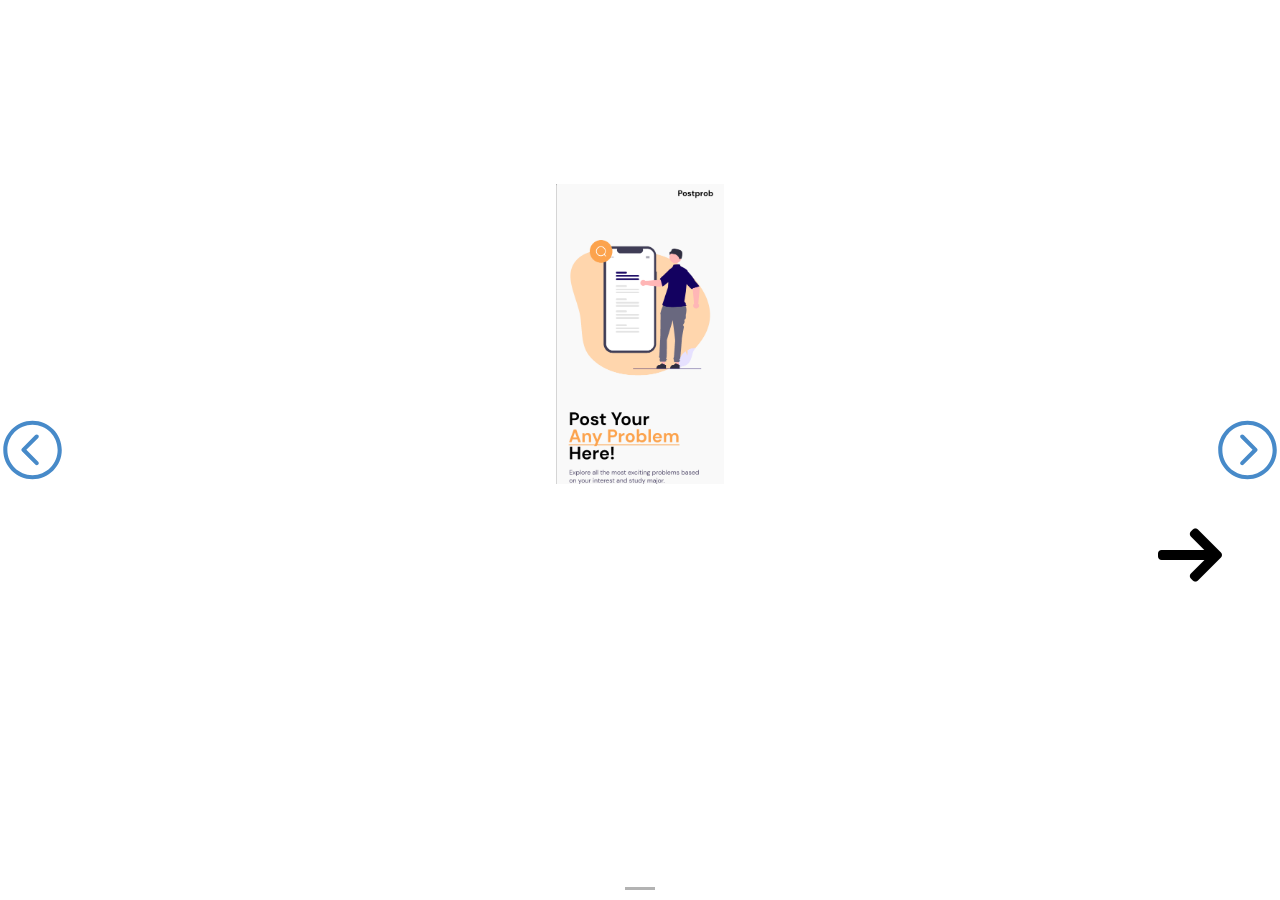
<file: index.html>
<!DOCTYPE html>
<html style="font-size: 16px;" lang="en"><head>
    <meta name="viewport" content="width=device-width, initial-scale=1.0">
    <meta charset="utf-8">
    <meta name="keywords" content="​Demo EBcards, Download​, PAYMENTS​, Address Title​">
    <meta name="description" content="">
    <title>Home</title>
    <link rel="stylesheet" href="ravoker.css" media="screen">
<link rel="stylesheet" href="Home.css" media="screen">
    <script class="u-script" type="text/javascript" src="jquery.js" defer=""></script>
    <script class="u-script" type="text/javascript" src="ravoker.js" defer=""></script>
    <meta name="generator" content="Nicepage 6.9.2, nicepage.com">
    <link id="u-theme-google-font" rel="stylesheet" href="https://fonts.googleapis.com/css?family=Roboto:100,100i,300,300i,400,400i,500,500i,700,700i,900,900i|Open+Sans:300,300i,400,400i,500,500i,600,600i,700,700i,800,800i">
    
    
    
    <script type="application/ld+json">{
		"@context": "http://schema.org",
		"@type": "Organization",
		"name": ""
}</script>
    <meta name="theme-color" content="#478ac9">
    <meta property="og:title" content="Home">
    <meta property="og:type" content="website">
  <meta data-intl-tel-input-cdn-path="intlTelInput/"></head>
  <body data-home-page="Home.html" data-home-page-title="Home" data-path-to-root="./" data-include-products="true" class="u-body u-overlap u-xl-mode" data-lang="en">
    <section class="u-carousel u-slide u-valign-middle-xs u-block-7b5a-1" id="carousel-9b48" data-interval="5000" data-u-ride="carousel">
      <ol class="u-absolute-hcenter u-carousel-indicators u-block-7b5a-2">
        <li data-u-target="#carousel-9b48" class="u-active u-grey-30" data-u-slide-to="0"></li>
      </ol>
      <div class="u-carousel-inner" role="listbox">
        <div class="u-active u-carousel-item u-clearfix u-container-align-center-lg u-container-align-center-md u-container-align-center-sm u-container-align-center-xl u-white u-section-1-1">
          <div class="u-clearfix u-sheet u-valign-bottom-xs u-sheet-1">
            <img class="u-image u-image-default u-image-1" src="images/image6.png" alt="" data-image-width="468" data-image-height="835"><span class="u-file-icon u-icon u-icon-1" data-href="pb_home.html"><img src="images/271226.png" alt=""></span>
          </div>
        </div>
      </div>
      <a class="u-absolute-vcenter-lg u-absolute-vcenter-md u-absolute-vcenter-sm u-absolute-vcenter-xl u-carousel-control u-carousel-control-prev u-hidden-xs u-text-palette-1-base u-block-7b5a-3" href="#carousel-9b48" role="button" data-u-slide="prev">
        <span aria-hidden="true">
          <svg viewBox="0 0 129 129"><path d="m64.5,122.6c32,0 58.1-26 58.1-58.1s-26-58-58.1-58-58,26-58,58 26,58.1 58,58.1zm0-108c27.5,5.32907e-15 49.9,22.4 49.9,49.9s-22.4,49.9-49.9,49.9-49.9-22.4-49.9-49.9 22.4-49.9 49.9-49.9z"></path><path d="m70,93.5c0.8,0.8 1.8,1.2 2.9,1.2 1,0 2.1-0.4 2.9-1.2 1.6-1.6 1.6-4.2 0-5.8l-23.5-23.5 23.5-23.5c1.6-1.6 1.6-4.2 0-5.8s-4.2-1.6-5.8,0l-26.4,26.4c-0.8,0.8-1.2,1.8-1.2,2.9s0.4,2.1 1.2,2.9l26.4,26.4z"></path></svg>
        </span>
        <span class="sr-only">
          <svg viewBox="0 0 129 129"><path d="m64.5,122.6c32,0 58.1-26 58.1-58.1s-26-58-58.1-58-58,26-58,58 26,58.1 58,58.1zm0-108c27.5,5.32907e-15 49.9,22.4 49.9,49.9s-22.4,49.9-49.9,49.9-49.9-22.4-49.9-49.9 22.4-49.9 49.9-49.9z"></path><path d="m70,93.5c0.8,0.8 1.8,1.2 2.9,1.2 1,0 2.1-0.4 2.9-1.2 1.6-1.6 1.6-4.2 0-5.8l-23.5-23.5 23.5-23.5c1.6-1.6 1.6-4.2 0-5.8s-4.2-1.6-5.8,0l-26.4,26.4c-0.8,0.8-1.2,1.8-1.2,2.9s0.4,2.1 1.2,2.9l26.4,26.4z"></path></svg>
        </span>
      </a>
      <a class="u-absolute-vcenter-lg u-absolute-vcenter-md u-absolute-vcenter-sm u-absolute-vcenter-xl u-carousel-control u-carousel-control-next u-hidden-xs u-text-palette-1-base u-block-7b5a-4" href="#carousel-9b48" role="button" data-u-slide="next">
        <span aria-hidden="true">
          <svg viewBox="0 0 129 129"><path d="M64.5,122.6c32,0,58.1-26,58.1-58.1S96.5,6.4,64.5,6.4S6.4,32.5,6.4,64.5S32.5,122.6,64.5,122.6z M64.5,14.6    c27.5,0,49.9,22.4,49.9,49.9S92,114.4,64.5,114.4S14.6,92,14.6,64.5S37,14.6,64.5,14.6z"></path><path d="m51.1,93.5c0.8,0.8 1.8,1.2 2.9,1.2 1,0 2.1-0.4 2.9-1.2l26.4-26.4c0.8-0.8 1.2-1.8 1.2-2.9 0-1.1-0.4-2.1-1.2-2.9l-26.4-26.4c-1.6-1.6-4.2-1.6-5.8,0-1.6,1.6-1.6,4.2 0,5.8l23.5,23.5-23.5,23.5c-1.6,1.6-1.6,4.2 0,5.8z"></path></svg>
        </span>
        <span class="sr-only">
          <svg viewBox="0 0 129 129"><path d="M64.5,122.6c32,0,58.1-26,58.1-58.1S96.5,6.4,64.5,6.4S6.4,32.5,6.4,64.5S32.5,122.6,64.5,122.6z M64.5,14.6    c27.5,0,49.9,22.4,49.9,49.9S92,114.4,64.5,114.4S14.6,92,14.6,64.5S37,14.6,64.5,14.6z"></path><path d="m51.1,93.5c0.8,0.8 1.8,1.2 2.9,1.2 1,0 2.1-0.4 2.9-1.2l26.4-26.4c0.8-0.8 1.2-1.8 1.2-2.9 0-1.1-0.4-2.1-1.2-2.9l-26.4-26.4c-1.6-1.6-4.2-1.6-5.8,0-1.6,1.6-1.6,4.2 0,5.8l23.5,23.5-23.5,23.5c-1.6,1.6-1.6,4.2 0,5.8z"></path></svg>
        </span>
      </a>
    </section>
    
    
    
    
<span style="height: 64px; width: 64px; margin-left: 0px; margin-right: auto; margin-top: 0px; background-image: none; right: 20px; bottom: 20px; padding: 15px" class="u-back-to-top u-custom-color-2 u-icon u-icon-circle u-opacity u-opacity-85" data-href="#">
        <svg class="u-svg-link" preserveAspectRatio="xMidYMin slice" viewBox="0 0 551.13 551.13"><use xmlns:xlink="http://www.w3.org/1999/xlink" xlink:href="#svg-1d98"></use></svg>
        <svg class="u-svg-content" enable-background="new 0 0 551.13 551.13" viewBox="0 0 551.13 551.13" xmlns="http://www.w3.org/2000/svg" id="svg-1d98"><path d="m275.565 189.451 223.897 223.897h51.668l-275.565-275.565-275.565 275.565h51.668z"></path></svg>
    </span>
  
</body></html>
</file>
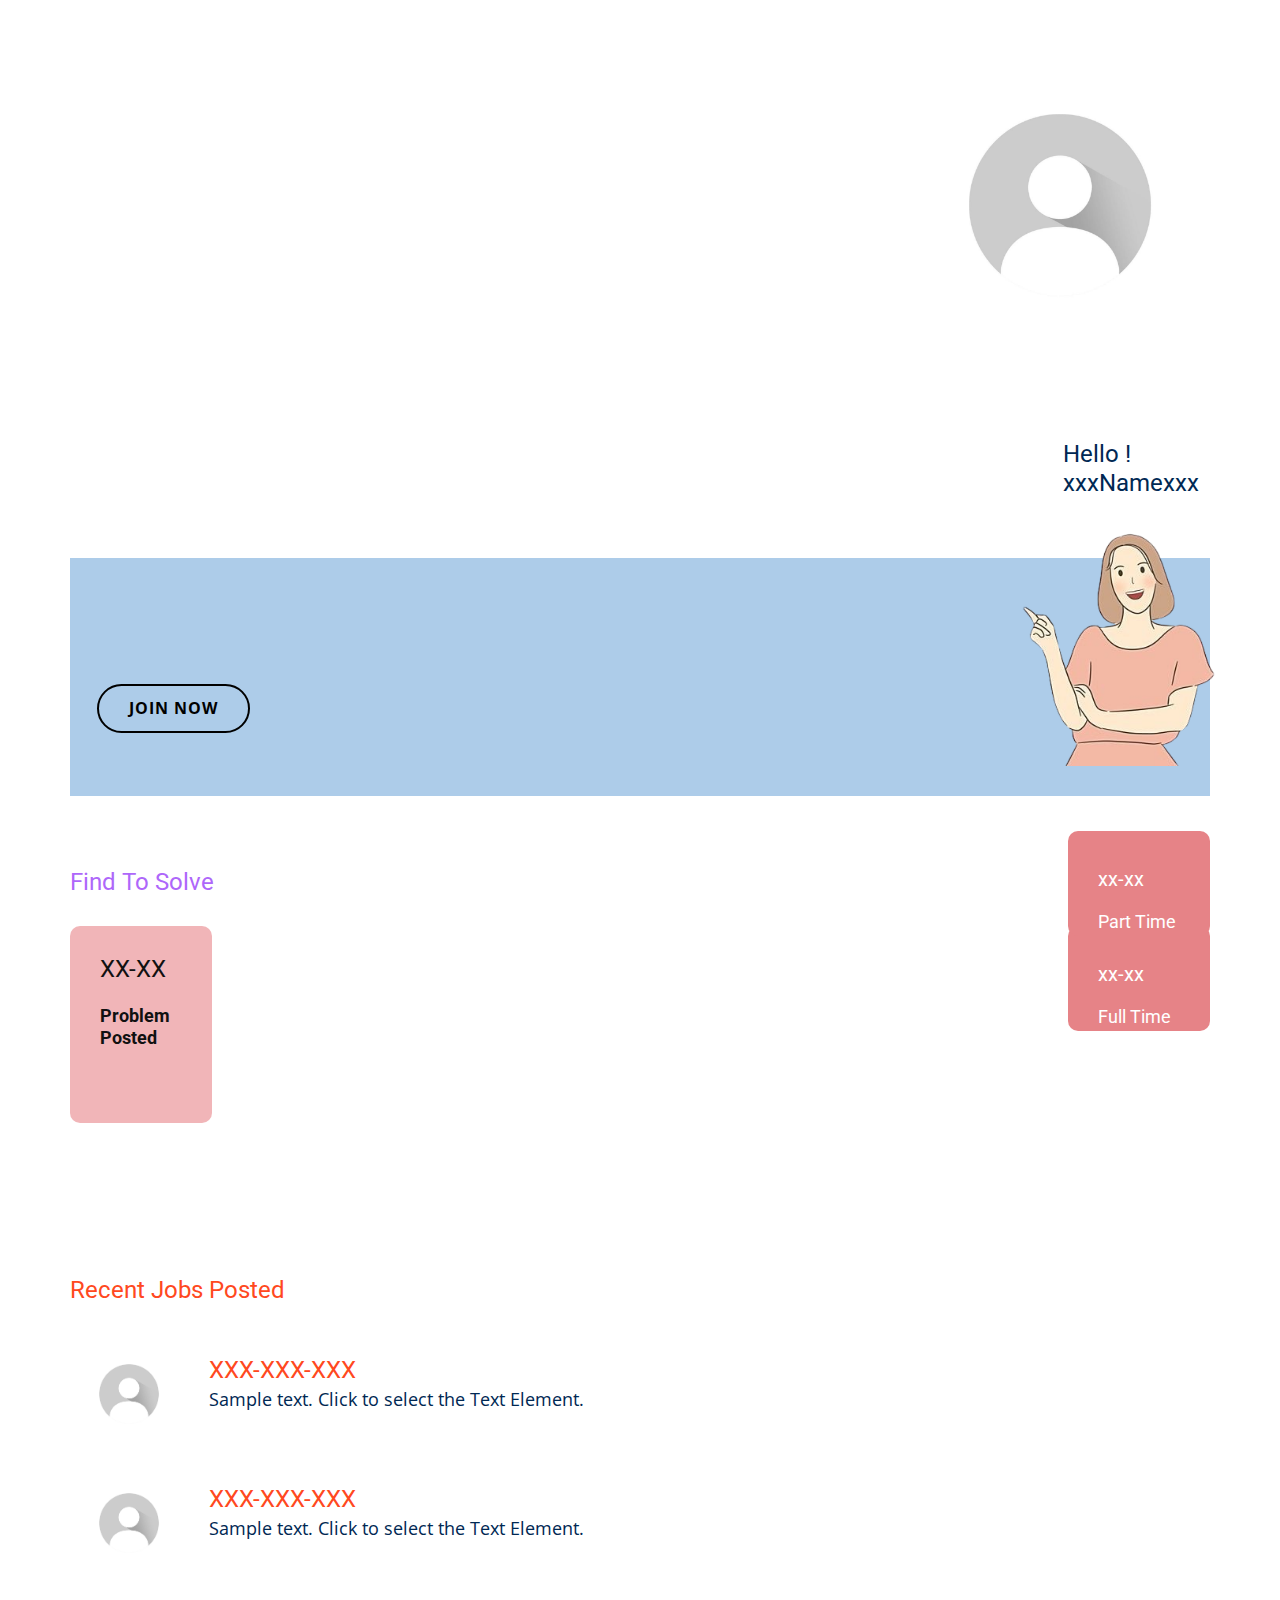
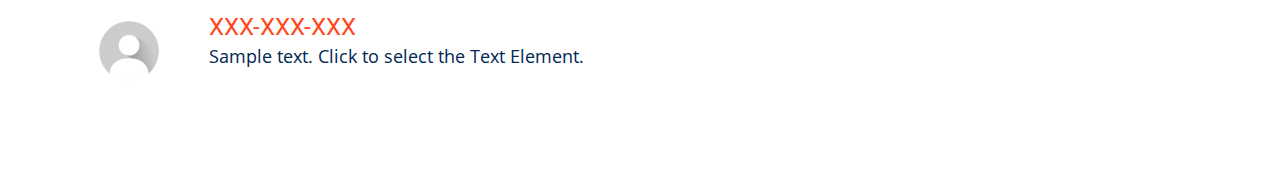
<file: pb_home.html>
<!DOCTYPE html>
<html style="font-size: 16px;" lang="en"><head>
    <meta name="viewport" content="width=device-width, initial-scale=1.0">
    <meta charset="utf-8">
    <meta name="keywords" content="">
    <meta name="description" content="">
    <title>pb_home</title>
    <link rel="stylesheet" href="ravoker.css" media="screen">
<link rel="stylesheet" href="pb_home.css" media="screen">
    <script class="u-script" type="text/javascript" src="jquery.js" defer=""></script>
    <script class="u-script" type="text/javascript" src="ravoker.js" defer=""></script>
    <meta name="generator" content="Nicepage 6.9.2, nicepage.com">
    <link id="u-theme-google-font" rel="stylesheet" href="https://fonts.googleapis.com/css?family=Roboto:100,100i,300,300i,400,400i,500,500i,700,700i,900,900i|Open+Sans:300,300i,400,400i,500,500i,600,600i,700,700i,800,800i">
    

    <script type="application/ld+json">{
		"@context": "http://schema.org",
		"@type": "Organization",
		"name": ""
}</script>
    <meta name="theme-color" content="#478ac9">
    <meta property="og:title" content="pb_home">
    <meta property="og:type" content="website">
  <meta data-intl-tel-input-cdn-path="intlTelInput/"></head>
  <body data-path-to-root="./" data-include-products="true" class="u-body u-xl-mode" data-lang="en">
    <section class="u-clearfix u-white u-section-1" id="sec-4005">
      <div class="u-clearfix u-sheet u-valign-middle u-sheet-1">
        <img class="u-image u-image-circle u-image-contain u-preserve-proportions u-image-1" src="images/avatar-account-icon-default-social-media-profile-photo-vector.jpg" alt="" data-image-width="980" data-image-height="980" data-href="pb_profile_form.html">
        <h4 class="u-text u-text-custom-color-2 u-text-default-xs u-text-1">Hello !<br>xxxNamexxx 
        </h4>
      </div>
    </section>
    <section class="u-clearfix u-white u-section-2" id="sec-7060">
      <div class="u-clearfix u-sheet u-sheet-1">
        <div class="custom-expanded u-container-style u-group u-palette-1-light-2 u-radius u-shape-round u-group-1">
          <div class="u-container-layout u-container-layout-1">
            <img class="u-image u-image-contain u-image-default u-preserve-proportions u-image-1" src="images/c29bb54202c2e8c282dea2be23d15e68-removebg-preview.png" alt="" data-image-width="360" data-image-height="360">
          </div>
        </div>
        <a href="cart.html" class="u-border-2 u-border-black u-border-hover-grey-70 u-btn u-btn-round u-button-style u-hover-black u-none u-radius u-btn-1">Join Now </a>
      </div>
    </section>
    <section class="u-clearfix u-white u-section-3" id="sec-8ca8">
      <div class="u-clearfix u-sheet u-sheet-1">
        <h4 class="u-text u-text-custom-color-6 u-text-default-xs u-text-1">Find To Solve</h4>
        <div class="u-container-style u-group u-palette-2-light-2 u-radius u-shape-round u-group-1">
          <div class="u-container-layout u-valign-bottom-xs u-container-layout-1">
            <h4 class="u-text u-text-default-xs u-text-2">XX-XX </h4>
            <h6 class="u-align-center-xs u-text u-text-default-xs u-text-3">Problem Posted </h6>
          </div>
        </div>
        <div class="u-align-center-xs u-container-style u-group u-palette-2-light-1 u-radius u-shape-round u-group-2">
          <div class="u-container-layout">
            <h5 class="u-text u-text-4">xx-xx </h5>
            <h6 class="u-text u-text-5">Full Time </h6>
            <div class="u-align-center-xs u-container-style u-expanded-width-xs u-group u-palette-2-light-1 u-radius u-shape-round u-group-3">
              <div class="u-container-layout">
                <h5 class="u-text u-text-6">xx-xx </h5>
                <h6 class="u-text u-text-7">Part Time </h6>
              </div>
            </div>
          </div>
        </div>
      </div>
    </section>
    <section class="u-clearfix u-section-4" id="sec-b99a">
      <div class="u-clearfix u-sheet u-sheet-1">
        <h4 class="u-text u-text-custom-color-4 u-text-default-xs u-text-1">Recent Jobs Posted </h4>
        <div class="u-expanded-width u-list u-list-1">
          <div class="u-repeater u-repeater-1">
            <div class="u-container-style u-list-item u-repeater-item">
              <div class="u-container-layout u-similar-container u-container-layout-1">
                <img class="u-image u-image-circle u-image-contain u-preserve-proportions u-image-1" src="images/avatar-account-icon-default-social-media-profile-photo-vector.jpg" alt="" data-image-width="980" data-image-height="980">
                <h4 class="u-text u-text-custom-color-4 u-text-default-xs u-text-2">XXX-XXX-XXX </h4>
                <p class="u-text u-text-custom-color-2 u-text-default-xs u-text-3">Sample text. Click to select the Text Element.</p>
              </div>
            </div>
            <div class="u-container-style u-list-item u-repeater-item">
              <div class="u-container-layout u-similar-container u-container-layout-2">
                <img class="u-image u-image-circle u-image-contain u-preserve-proportions u-image-2" src="images/avatar-account-icon-default-social-media-profile-photo-vector.jpg" alt="" data-image-width="980" data-image-height="980">
                <h4 class="u-text u-text-custom-color-4 u-text-default-xs u-text-4">XXX-XXX-XXX</h4>
                <p class="u-text u-text-custom-color-2 u-text-default-xs u-text-5">Sample text. Click to select the Text Element.</p>
              </div>
            </div>
            <div class="u-container-style u-list-item u-repeater-item">
              <div class="u-container-layout u-similar-container u-container-layout-3">
                <img class="u-image u-image-circle u-image-contain u-preserve-proportions u-image-3" src="images/avatar-account-icon-default-social-media-profile-photo-vector.jpg" alt="" data-image-width="980" data-image-height="980">
                <h4 class="u-text u-text-custom-color-4 u-text-default-xs u-text-6"> XXX-XXX-XXX</h4>
                <p class="u-text u-text-custom-color-2 u-text-default-xs u-text-7">Sample text. Click to select the Text Element.</p>
              </div>
            </div>
          </div>
        </div>
      </div>
    </section>

  
</body></html>
</file>
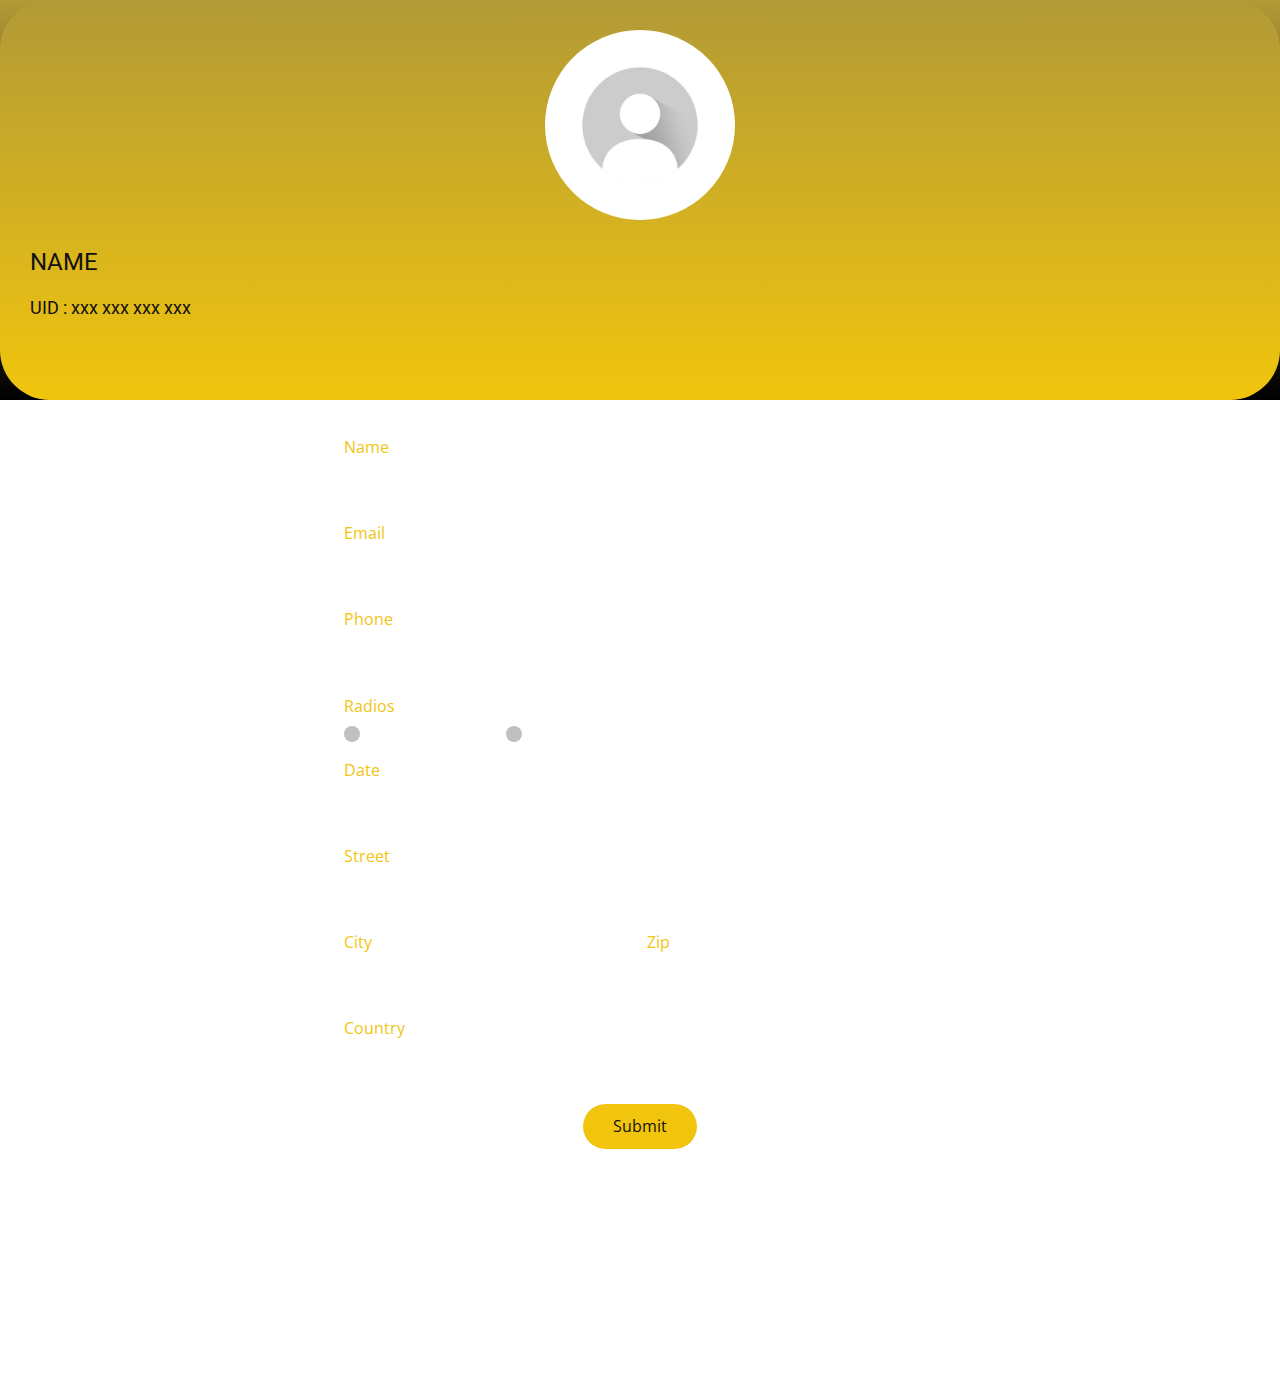
<file: pb_profile_form.html>
<!DOCTYPE html>
<html style="font-size: 16px;" lang="en"><head>
    <meta name="viewport" content="width=device-width, initial-scale=1.0">
    <meta charset="utf-8">
    <meta name="keywords" content="">
    <meta name="description" content="">
    <title>pb_profile_form</title>
    <link rel="stylesheet" href="ravoker.css" media="screen">
<link rel="stylesheet" href="pb_profile_form.css" media="screen">
    <script class="u-script" type="text/javascript" src="jquery.js" defer=""></script>
    <script class="u-script" type="text/javascript" src="ravoker.js" defer=""></script>
    <meta name="generator" content="Nicepage 6.9.2, nicepage.com">
    <meta name="referrer" content="origin">
    <link id="u-theme-google-font" rel="stylesheet" href="https://fonts.googleapis.com/css?family=Roboto:100,100i,300,300i,400,400i,500,500i,700,700i,900,900i|Open+Sans:300,300i,400,400i,500,500i,600,600i,700,700i,800,800i">
  
    <script type="application/ld+json">{
		"@context": "http://schema.org",
		"@type": "Organization",
		"name": ""
}</script>
    <meta name="theme-color" content="#478ac9">
    <meta property="og:title" content="pb_profile_form">
    <meta property="og:type" content="website">
  <meta data-intl-tel-input-cdn-path="intlTelInput/"></head>
  <body data-path-to-root="./" data-include-products="true" class="u-body u-xl-mode" data-lang="en">
    <section class="u-clearfix u-gradient u-section-1" id="sec-d039">
      <div class="u-absolute-hcenter u-container-style u-expanded u-gradient u-group u-radius u-shape-round u-group-1">
        <div class="u-container-layout u-container-layout-1">
          <img class="u-image u-image-circle u-image-contain u-preserve-proportions u-image-1" src="images/avatar-account-icon-default-social-media-profile-photo-vector.jpg" alt="" data-image-width="980" data-image-height="980">
          <h4 class="u-text u-text-default-xs u-text-1">NAME</h4>
          <h6 class="u-text u-text-default-xs u-text-2">UID : xxx xxx xxx xxx </h6>
        </div>
      </div>
    </section>
    <section class="u-align-center u-clearfix u-section-2" id="sec-00a3">
      <div class="u-clearfix u-sheet u-sheet-1">
        <div class="u-expanded-width-xs u-form u-form-radios-spacing-100 u-form-1">
          <form action="https://forms.nicepagesrv.com/v2/form/process" class="u-clearfix u-form-spacing-13 u-form-vertical u-inner-form" style="padding: 15px" source="email">
            <div class="u-form-group u-form-name u-label-top">
              <label for="name-558c" class="u-label u-text-palette-3-base">Name</label>
              <input type="text" placeholder="Name" id="name-558c" name="name" class="u-border-white u-input u-input-rectangle u-none u-radius u-text-body-alt-color u-input-1" required="">
            </div>
            <div class="u-form-email u-form-group u-label-top">
              <label for="email-558c" class="u-label u-text-palette-3-base">Email</label>
              <input type="email" placeholder="Email" id="email-558c" name="email" class="u-border-white u-input u-input-rectangle u-none u-radius u-text-body-alt-color u-input-2" required="">
            </div>
            <div class="u-form-group u-form-phone u-label-top">
              <label for="phone-0deb" class="u-label u-text-palette-3-base">Phone</label>
              <input type="tel" pattern="\+?\d{0,3}[\s\(\-]?([0-9]{2,3})[\s\)\-]?([\s\-]?)([0-9]{3})[\s\-]?([0-9]{2})[\s\-]?([0-9]{2})" placeholder="Enter your phone (e.g. +14155552675)" id="phone-0deb" name="phone" class="u-border-white u-input u-input-rectangle u-none u-radius u-text-body-alt-color u-input-3" required="">
            </div>
            <div class="u-form-group u-form-input-layout-horizontal u-form-radiobutton u-label-top u-form-group-4">
              <label class="u-label u-text-palette-3-base">Radios</label>
              <div class="u-form-radio-button-wrapper">
                <div class="u-input-row">
                  <input id="field-5e87" type="radio" name="radiobutton" value="MALE" class="u-field-input u-grey-25 u-radius" data-calc="MALE" style="--radius: 15px;" required="required">
                  <label class="u-field-label u-text-body-alt-color" for="field-5e87">MALE</label>
                </div>
                <div class="u-input-row">
                  <input id="field-c450" type="radio" name="radiobutton" value="FEMALE" class="u-field-input u-grey-25 u-radius" data-calc="FEMALE" style="--radius: 15px;" required="required">
                  <label class="u-field-label u-text-body-alt-color" for="field-c450">FEMALE</label>
                </div>
              </div>
            </div>
            <div class="u-form-date u-form-group u-label-top">
              <label for="date-ecfe" class="u-label u-text-palette-3-base">Date</label>
              <input type="text" placeholder="MM/DD/YYYY" id="date-ecfe" name="date" class="u-border-white u-input u-input-rectangle u-none u-radius u-text-body-alt-color u-input-4" required="" data-date-format="mm/dd/yyyy">
            </div>
            <div class="u-form-group u-label-top">
              <label for="name-863b" class="u-label u-text-palette-3-base">Street</label>
              <input type="text" placeholder="Enter your street" id="name-863b" name="street" class="u-border-white u-input u-input-rectangle u-none u-radius u-text-body-alt-color u-input-5">
            </div>
            <div class="u-form-group u-form-partition-factor-2 u-label-top">
              <label for="name-863b" class="u-label u-text-palette-3-base">City</label>
              <input type="text" placeholder="Enter your city" id="name-863b" name="city" class="u-border-white u-input u-input-rectangle u-none u-radius u-text-body-alt-color u-input-6">
            </div>
            <div class="u-form-group u-form-partition-factor-2 u-label-top">
              <label for="name-863b" class="u-label u-text-palette-3-base">Zip</label>
              <input type="text" placeholder="Enter your zip" id="name-863b" name="city" class="u-border-white u-input u-input-rectangle u-none u-radius u-text-body-alt-color u-input-7">
            </div>
            <div class="u-form-country u-form-group u-label-top">
              <label for="country-863b" class="u-label u-text-palette-3-base">Country</label>
              <div class="u-form-select-wrapper">
                <select id="country-863b" name="country" class="u-border-white u-input u-input-rectangle u-none u-radius u-text-body-alt-color u-input-8">
                  <option value="United States">United States</option>
                </select>
                <svg class="u-caret u-caret-svg u-text-body-alt-color" version="1.1" id="Layer_1" xmlns="http://www.w3.org/2000/svg" xmlns:xlink="http://www.w3.org/1999/xlink" x="0px" y="0px" width="16px" height="16px" viewBox="0 0 16 16" style="fill:currentColor;" xml:space="preserve"><polygon class="st0" points="8,12 2,4 14,4 "></polygon></svg>
              </div>
            </div>
            <div class="u-align-center u-form-group u-form-submit u-label-top">
              <a href="#" class="u-border-none u-btn u-btn-round u-btn-submit u-button-style u-palette-3-base u-radius u-btn-1">Submit</a>
              <input type="submit" value="submit" class="u-form-control-hidden">
            </div>
            <div class="u-form-send-message u-form-send-success">Thank you! Your message has been sent.</div>
            <div class="u-form-send-error u-form-send-message">Unable to send your message. Please fix errors then try again.</div>
            <input type="hidden" value="" name="recaptchaResponse">
            <input type="hidden" name="formServices" value="59edadf9-abcb-24f3-0619-0cbbcaa7e92c">
          </form>
        </div>
      </div>
    </section>
        </a>
      </p>
    </section>
  
</body></html>
</file>
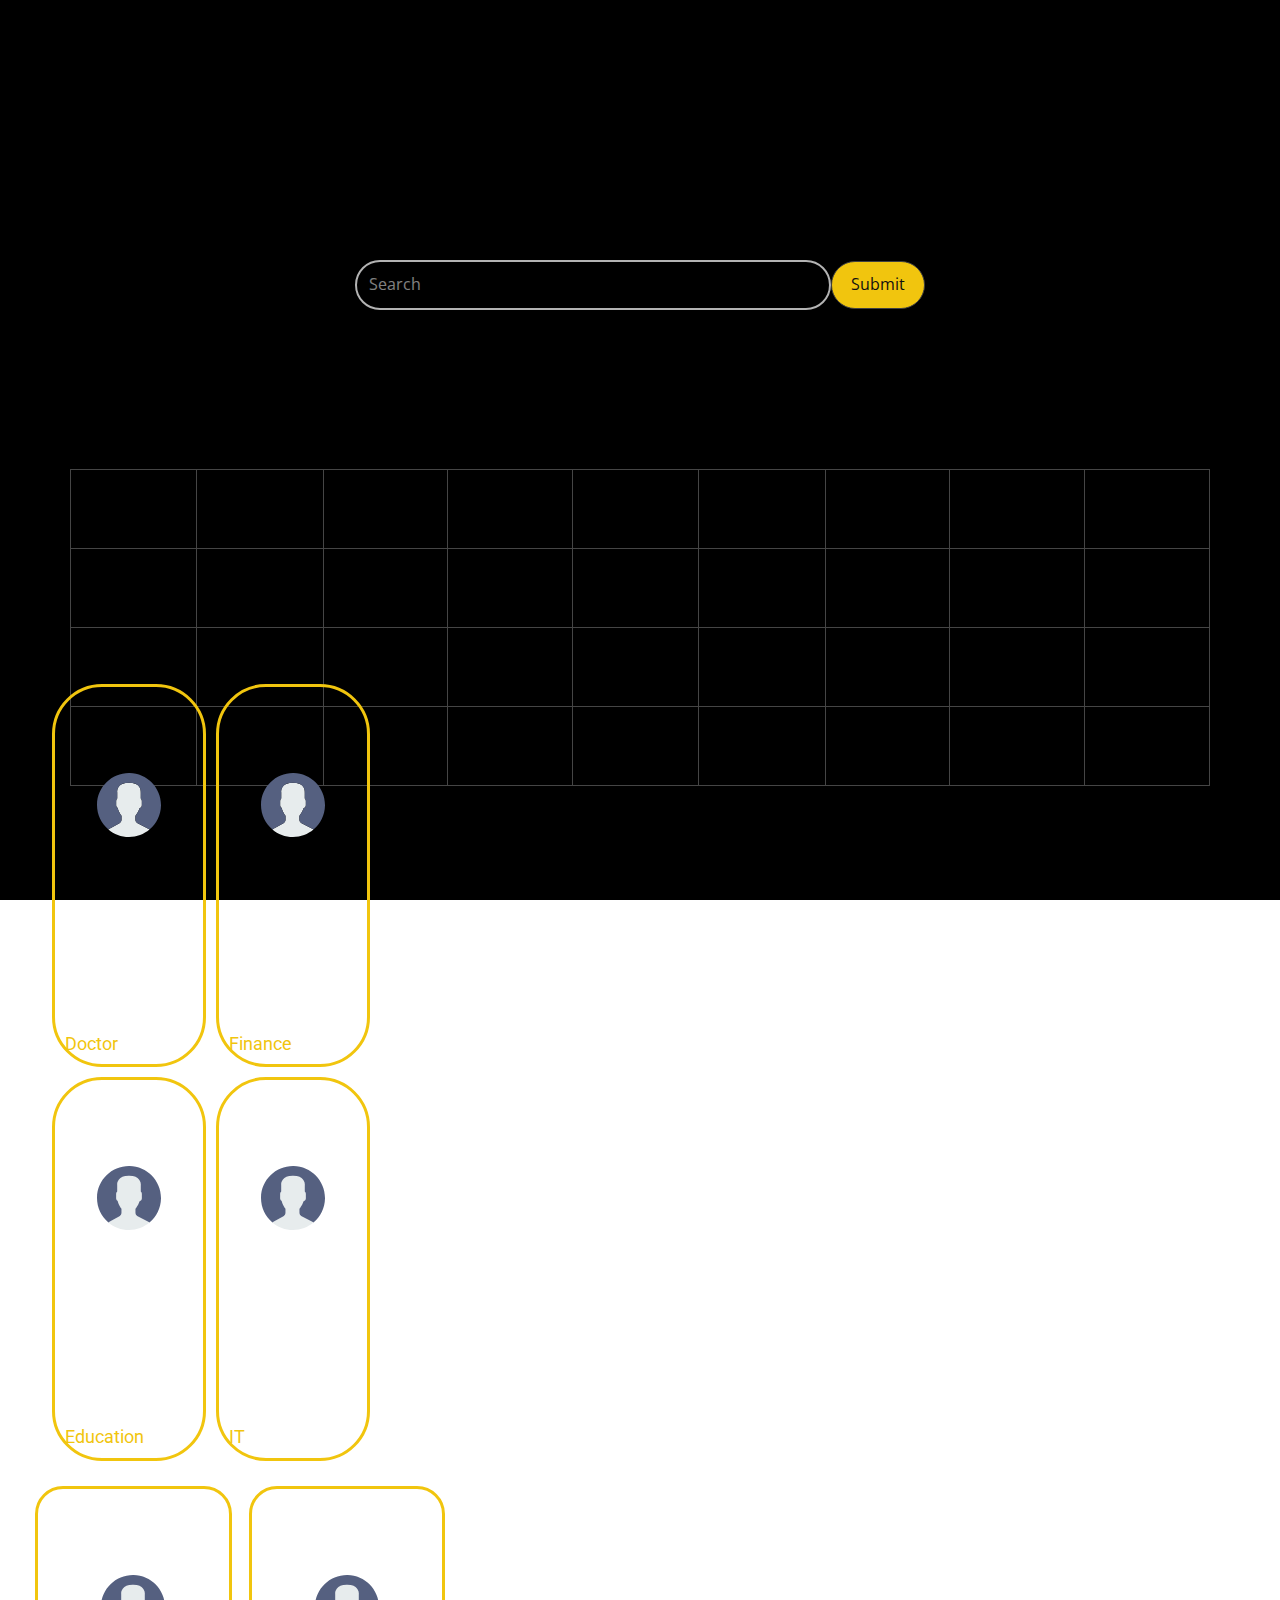
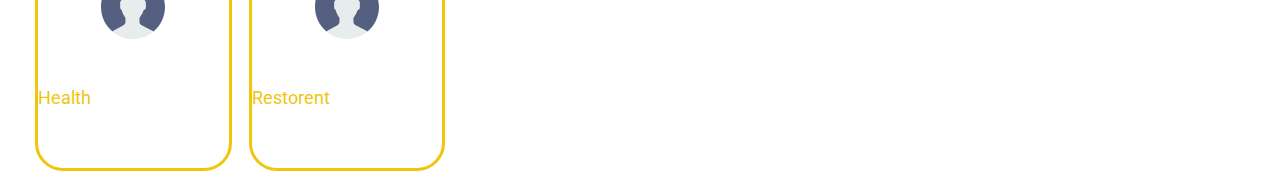
<file: pb_search.html>
<!DOCTYPE html>
<html style="font-size: 16px;" lang="en"><head>
    <meta name="viewport" content="width=device-width, initial-scale=1.0">
    <meta charset="utf-8">
    <meta name="keywords" content="">
    <meta name="description" content="">
    <title>pb_search</title>
    <link rel="stylesheet" href="dhruv_optimize.css" media="screen">
<link rel="stylesheet" href="pb_search.css" media="screen">
    <script class="u-script" type="text/javascript" src="jquery.js" defer=""></script>
    <script class="u-script" type="text/javascript" src="dhruv_optimize.js" defer=""></script>
    <meta name="generator" content="Nicepage 6.8.3, nicepage.com">
    <link id="u-theme-google-font" rel="stylesheet" href="https://fonts.googleapis.com/css?family=Roboto:100,100i,300,300i,400,400i,500,500i,700,700i,900,900i|Open+Sans:300,300i,400,400i,500,500i,600,600i,700,700i,800,800i">
    
    
    
    
    <script type="application/ld+json">{
		"@context": "http://schema.org",
		"@type": "Organization",
		"name": ""
}</script>
    <meta name="theme-color" content="#478ac9">
    <meta property="og:title" content="pb_search">
    <meta property="og:type" content="website">
  <meta data-intl-tel-input-cdn-path="intlTelInput/"></head>
  <body data-path-to-root="./" data-include-products="false" class="u-body u-xl-mode" data-lang="en">
    <section class="u-clearfix u-section-1" id="sec-dd34">
      <div class="u-clearfix u-sheet u-valign-middle-lg u-valign-middle-md u-valign-middle-sm u-valign-middle-xl u-sheet-1">
        <div class="custom-expanded u-table u-table-responsive u-table-1">
          <table class="u-table-entity">
            <colgroup>
              <col width="11.1%">
              <col width="11.1%">
              <col width="10.9%">
              <col width="11%">
              <col width="11%">
              <col width="11.2%">
              <col width="10.9%">
              <col width="11.799999999999994%">
              <col width="11.099999999999994%">
            </colgroup>
            <tbody class="u-table-body">
              <tr style="height: 79px;">
                <td class="u-border-1 u-border-grey-dark-1 u-table-cell"></td>
                <td class="u-border-1 u-border-grey-dark-1 u-table-cell"></td>
                <td class="u-border-1 u-border-grey-dark-1 u-table-cell"></td>
                <td class="u-border-1 u-border-grey-dark-1 u-table-cell"></td>
                <td class="u-border-1 u-border-grey-dark-1 u-table-cell"></td>
                <td class="u-border-1 u-border-grey-dark-1 u-table-cell"></td>
                <td class="u-border-1 u-border-grey-dark-1 u-table-cell"></td>
                <td class="u-border-1 u-border-grey-dark-1 u-table-cell"></td>
                <td class="u-border-1 u-border-grey-dark-1 u-table-cell"></td>
              </tr>
              <tr style="height: 79px;">
                <td class="u-border-1 u-border-grey-dark-1 u-table-cell"></td>
                <td class="u-border-1 u-border-grey-dark-1 u-table-cell"></td>
                <td class="u-border-1 u-border-grey-dark-1 u-table-cell"></td>
                <td class="u-border-1 u-border-grey-dark-1 u-table-cell"></td>
                <td class="u-border-1 u-border-grey-dark-1 u-table-cell"></td>
                <td class="u-border-1 u-border-grey-dark-1 u-table-cell"></td>
                <td class="u-border-1 u-border-grey-dark-1 u-table-cell"></td>
                <td class="u-border-1 u-border-grey-dark-1 u-table-cell"></td>
                <td class="u-border-1 u-border-grey-dark-1 u-table-cell"></td>
              </tr>
              <tr style="height: 79px;">
                <td class="u-border-1 u-border-grey-dark-1 u-table-cell"></td>
                <td class="u-border-1 u-border-grey-dark-1 u-table-cell"></td>
                <td class="u-border-1 u-border-grey-dark-1 u-table-cell"></td>
                <td class="u-border-1 u-border-grey-dark-1 u-table-cell"></td>
                <td class="u-border-1 u-border-grey-dark-1 u-table-cell"></td>
                <td class="u-border-1 u-border-grey-dark-1 u-table-cell"></td>
                <td class="u-border-1 u-border-grey-dark-1 u-table-cell"></td>
                <td class="u-border-1 u-border-grey-dark-1 u-table-cell"></td>
                <td class="u-border-1 u-border-grey-dark-1 u-table-cell"></td>
              </tr>
              <tr style="height: 79px;">
                <td class="u-border-1 u-border-grey-dark-1 u-table-cell"></td>
                <td class="u-border-1 u-border-grey-dark-1 u-table-cell"></td>
                <td class="u-border-1 u-border-grey-dark-1 u-table-cell"></td>
                <td class="u-border-1 u-border-grey-dark-1 u-table-cell"></td>
                <td class="u-border-1 u-border-grey-dark-1 u-table-cell"></td>
                <td class="u-border-1 u-border-grey-dark-1 u-table-cell"></td>
                <td class="u-border-1 u-border-grey-dark-1 u-table-cell"></td>
                <td class="u-border-1 u-border-grey-dark-1 u-table-cell"></td>
                <td class="u-border-1 u-border-grey-dark-1 u-table-cell"></td>
              </tr>
            </tbody>
          </table>
        </div>
        <div class="u-form u-form-1">
          <form action="https://forms.nicepagesrv.com/v2/form/process" class="u-clearfix u-form-horizontal u-form-spacing-0 u-inner-form" source="gsheets" name="form" style="padding: 0px;">
            <div class="u-form-group u-label-none">
              <label for="email-20f3" class="u-form-control-hidden u-label"></label>
              <input type="text" placeholder="Search" id="email-20f3" name="text" class="u-border-2 u-input u-input-rectangle u-none u-radius u-text-white u-input-1" required="required">
            </div>
            <div class="u-align-left u-form-group u-form-submit u-label-none">
              <a href="#" class="u-border-1 u-border-grey-75 u-btn u-btn-round u-btn-submit u-button-style u-palette-3-base u-radius u-btn-1">Submit</a>
              <input type="submit" value="submit" class="u-form-control-hidden">
            </div>
            <div class="u-form-send-message u-form-send-success"> Thank you! Your message has been sent. </div>
            <div class="u-form-send-error u-form-send-message"> Unable to send your message. Please fix errors then try again. </div>
            <input type="hidden" value="" name="recaptchaResponse">
            <input type="hidden" name="formServices" value="01abed9d-2ec9-42ba-a355-715541f1bd32">
          </form>
        </div>
      </div>
    </section>
    <section class="u-clearfix u-section-2" id="sec-123e">
      <div class="u-clearfix u-sheet u-sheet-1">
        <div class="u-layout-grid u-list u-list-1">
          <div class="u-repeater u-repeater-1">
            <div class="u-border-3 u-border-palette-3-base u-container-style u-custom-item u-list-item u-radius u-repeater-item u-shape-round u-list-item-1">
              <div class="u-container-layout u-similar-container u-container-layout-1"><span class="u-icon u-icon-1"><svg class="u-svg-link" preserveAspectRatio="xMidYMin slice" viewBox="0 0 53 53" style=""><use xlink:href="#svg-bf2a"></use></svg><svg xmlns="http://www.w3.org/2000/svg" xmlns:xlink="http://www.w3.org/1999/xlink" version="1.1" xml:space="preserve" class="u-svg-content" viewBox="0 0 53 53" x="0px" y="0px" id="svg-bf2a" style="enable-background:new 0 0 53 53;"><path style="fill:#E7ECED;" d="M18.613,41.552l-7.907,4.313c-0.464,0.253-0.881,0.564-1.269,0.903C14.047,50.655,19.998,53,26.5,53
	c6.454,0,12.367-2.31,16.964-6.144c-0.424-0.358-0.884-0.68-1.394-0.934l-8.467-4.233c-1.094-0.547-1.785-1.665-1.785-2.888v-3.322
	c0.238-0.271,0.51-0.619,0.801-1.03c1.154-1.63,2.027-3.423,2.632-5.304c1.086-0.335,1.886-1.338,1.886-2.53v-3.546
	c0-0.78-0.347-1.477-0.886-1.965v-5.126c0,0,1.053-7.977-9.75-7.977s-9.75,7.977-9.75,7.977v5.126
	c-0.54,0.488-0.886,1.185-0.886,1.965v3.546c0,0.934,0.491,1.756,1.226,2.231c0.886,3.857,3.206,6.633,3.206,6.633v3.24
	C20.296,39.899,19.65,40.986,18.613,41.552z"></path><g><path style="fill:#556080;" d="M26.953,0.004C12.32-0.246,0.254,11.414,0.004,26.047C-0.138,34.344,3.56,41.801,9.448,46.76
		c0.385-0.336,0.798-0.644,1.257-0.894l7.907-4.313c1.037-0.566,1.683-1.653,1.683-2.835v-3.24c0,0-2.321-2.776-3.206-6.633
		c-0.734-0.475-1.226-1.296-1.226-2.231v-3.546c0-0.78,0.347-1.477,0.886-1.965v-5.126c0,0-1.053-7.977,9.75-7.977
		s9.75,7.977,9.75,7.977v5.126c0.54,0.488,0.886,1.185,0.886,1.965v3.546c0,1.192-0.8,2.195-1.886,2.53
		c-0.605,1.881-1.478,3.674-2.632,5.304c-0.291,0.411-0.563,0.759-0.801,1.03V38.8c0,1.223,0.691,2.342,1.785,2.888l8.467,4.233
		c0.508,0.254,0.967,0.575,1.39,0.932c5.71-4.762,9.399-11.882,9.536-19.9C53.246,12.32,41.587,0.254,26.953,0.004z"></path>
</g></svg></span>
                <p class="u-text u-text-default-xs u-text-white u-text-1"> xx Problems </p>
                <h6 class="u-custom-item u-text u-text-default-xs u-text-palette-3-base u-text-2">Doctor </h6>
              </div>
            </div>
            <div class="u-border-3 u-border-palette-3-base u-container-style u-custom-item u-list-item u-radius u-repeater-item u-shape-round u-list-item-2">
              <div class="u-container-layout u-similar-container u-container-layout-2"><span class="u-icon u-icon-2"><svg class="u-svg-link" preserveAspectRatio="xMidYMin slice" viewBox="0 0 53 53" style=""><use xlink:href="#svg-af70"></use></svg><svg xmlns="http://www.w3.org/2000/svg" xmlns:xlink="http://www.w3.org/1999/xlink" version="1.1" xml:space="preserve" class="u-svg-content" viewBox="0 0 53 53" x="0px" y="0px" id="svg-af70" style="enable-background:new 0 0 53 53;"><path style="fill:#E7ECED;" d="M18.613,41.552l-7.907,4.313c-0.464,0.253-0.881,0.564-1.269,0.903C14.047,50.655,19.998,53,26.5,53
	c6.454,0,12.367-2.31,16.964-6.144c-0.424-0.358-0.884-0.68-1.394-0.934l-8.467-4.233c-1.094-0.547-1.785-1.665-1.785-2.888v-3.322
	c0.238-0.271,0.51-0.619,0.801-1.03c1.154-1.63,2.027-3.423,2.632-5.304c1.086-0.335,1.886-1.338,1.886-2.53v-3.546
	c0-0.78-0.347-1.477-0.886-1.965v-5.126c0,0,1.053-7.977-9.75-7.977s-9.75,7.977-9.75,7.977v5.126
	c-0.54,0.488-0.886,1.185-0.886,1.965v3.546c0,0.934,0.491,1.756,1.226,2.231c0.886,3.857,3.206,6.633,3.206,6.633v3.24
	C20.296,39.899,19.65,40.986,18.613,41.552z"></path><g><path style="fill:#556080;" d="M26.953,0.004C12.32-0.246,0.254,11.414,0.004,26.047C-0.138,34.344,3.56,41.801,9.448,46.76
		c0.385-0.336,0.798-0.644,1.257-0.894l7.907-4.313c1.037-0.566,1.683-1.653,1.683-2.835v-3.24c0,0-2.321-2.776-3.206-6.633
		c-0.734-0.475-1.226-1.296-1.226-2.231v-3.546c0-0.78,0.347-1.477,0.886-1.965v-5.126c0,0-1.053-7.977,9.75-7.977
		s9.75,7.977,9.75,7.977v5.126c0.54,0.488,0.886,1.185,0.886,1.965v3.546c0,1.192-0.8,2.195-1.886,2.53
		c-0.605,1.881-1.478,3.674-2.632,5.304c-0.291,0.411-0.563,0.759-0.801,1.03V38.8c0,1.223,0.691,2.342,1.785,2.888l8.467,4.233
		c0.508,0.254,0.967,0.575,1.39,0.932c5.71-4.762,9.399-11.882,9.536-19.9C53.246,12.32,41.587,0.254,26.953,0.004z"></path>
</g></svg></span>
                <p class="u-text u-text-default-xs u-text-white u-text-3">xx Problems </p>
                <h6 class="u-custom-item u-text u-text-default-xs u-text-palette-3-base u-text-4">Finance</h6>
              </div>
            </div>
            <div class="u-border-3 u-border-palette-3-base u-container-style u-custom-item u-list-item u-radius u-repeater-item u-shape-round u-list-item-3">
              <div class="u-container-layout u-similar-container u-container-layout-3"><span class="u-icon u-icon-3"><svg class="u-svg-link" preserveAspectRatio="xMidYMin slice" viewBox="0 0 53 53" style=""><use xlink:href="#svg-9f33"></use></svg><svg xmlns="http://www.w3.org/2000/svg" xmlns:xlink="http://www.w3.org/1999/xlink" version="1.1" xml:space="preserve" class="u-svg-content" viewBox="0 0 53 53" x="0px" y="0px" id="svg-9f33" style="enable-background:new 0 0 53 53;"><path style="fill:#E7ECED;" d="M18.613,41.552l-7.907,4.313c-0.464,0.253-0.881,0.564-1.269,0.903C14.047,50.655,19.998,53,26.5,53
	c6.454,0,12.367-2.31,16.964-6.144c-0.424-0.358-0.884-0.68-1.394-0.934l-8.467-4.233c-1.094-0.547-1.785-1.665-1.785-2.888v-3.322
	c0.238-0.271,0.51-0.619,0.801-1.03c1.154-1.63,2.027-3.423,2.632-5.304c1.086-0.335,1.886-1.338,1.886-2.53v-3.546
	c0-0.78-0.347-1.477-0.886-1.965v-5.126c0,0,1.053-7.977-9.75-7.977s-9.75,7.977-9.75,7.977v5.126
	c-0.54,0.488-0.886,1.185-0.886,1.965v3.546c0,0.934,0.491,1.756,1.226,2.231c0.886,3.857,3.206,6.633,3.206,6.633v3.24
	C20.296,39.899,19.65,40.986,18.613,41.552z"></path><g><path style="fill:#556080;" d="M26.953,0.004C12.32-0.246,0.254,11.414,0.004,26.047C-0.138,34.344,3.56,41.801,9.448,46.76
		c0.385-0.336,0.798-0.644,1.257-0.894l7.907-4.313c1.037-0.566,1.683-1.653,1.683-2.835v-3.24c0,0-2.321-2.776-3.206-6.633
		c-0.734-0.475-1.226-1.296-1.226-2.231v-3.546c0-0.78,0.347-1.477,0.886-1.965v-5.126c0,0-1.053-7.977,9.75-7.977
		s9.75,7.977,9.75,7.977v5.126c0.54,0.488,0.886,1.185,0.886,1.965v3.546c0,1.192-0.8,2.195-1.886,2.53
		c-0.605,1.881-1.478,3.674-2.632,5.304c-0.291,0.411-0.563,0.759-0.801,1.03V38.8c0,1.223,0.691,2.342,1.785,2.888l8.467,4.233
		c0.508,0.254,0.967,0.575,1.39,0.932c5.71-4.762,9.399-11.882,9.536-19.9C53.246,12.32,41.587,0.254,26.953,0.004z"></path>
</g></svg></span>
                <p class="u-text u-text-default-xs u-text-white u-text-5"> xx Problems </p>
                <h6 class="u-custom-item u-text u-text-default-xs u-text-palette-3-base u-text-6">Education </h6>
              </div>
            </div>
            <div class="u-border-3 u-border-palette-3-base u-container-style u-custom-item u-list-item u-radius u-repeater-item u-shape-round u-list-item-4">
              <div class="u-container-layout u-similar-container u-container-layout-4"><span class="u-icon u-icon-4"><svg class="u-svg-link" preserveAspectRatio="xMidYMin slice" viewBox="0 0 53 53" style=""><use xlink:href="#svg-20a4"></use></svg><svg xmlns="http://www.w3.org/2000/svg" xmlns:xlink="http://www.w3.org/1999/xlink" version="1.1" xml:space="preserve" class="u-svg-content" viewBox="0 0 53 53" x="0px" y="0px" id="svg-20a4" style="enable-background:new 0 0 53 53;"><path style="fill:#E7ECED;" d="M18.613,41.552l-7.907,4.313c-0.464,0.253-0.881,0.564-1.269,0.903C14.047,50.655,19.998,53,26.5,53
	c6.454,0,12.367-2.31,16.964-6.144c-0.424-0.358-0.884-0.68-1.394-0.934l-8.467-4.233c-1.094-0.547-1.785-1.665-1.785-2.888v-3.322
	c0.238-0.271,0.51-0.619,0.801-1.03c1.154-1.63,2.027-3.423,2.632-5.304c1.086-0.335,1.886-1.338,1.886-2.53v-3.546
	c0-0.78-0.347-1.477-0.886-1.965v-5.126c0,0,1.053-7.977-9.75-7.977s-9.75,7.977-9.75,7.977v5.126
	c-0.54,0.488-0.886,1.185-0.886,1.965v3.546c0,0.934,0.491,1.756,1.226,2.231c0.886,3.857,3.206,6.633,3.206,6.633v3.24
	C20.296,39.899,19.65,40.986,18.613,41.552z"></path><g><path style="fill:#556080;" d="M26.953,0.004C12.32-0.246,0.254,11.414,0.004,26.047C-0.138,34.344,3.56,41.801,9.448,46.76
		c0.385-0.336,0.798-0.644,1.257-0.894l7.907-4.313c1.037-0.566,1.683-1.653,1.683-2.835v-3.24c0,0-2.321-2.776-3.206-6.633
		c-0.734-0.475-1.226-1.296-1.226-2.231v-3.546c0-0.78,0.347-1.477,0.886-1.965v-5.126c0,0-1.053-7.977,9.75-7.977
		s9.75,7.977,9.75,7.977v5.126c0.54,0.488,0.886,1.185,0.886,1.965v3.546c0,1.192-0.8,2.195-1.886,2.53
		c-0.605,1.881-1.478,3.674-2.632,5.304c-0.291,0.411-0.563,0.759-0.801,1.03V38.8c0,1.223,0.691,2.342,1.785,2.888l8.467,4.233
		c0.508,0.254,0.967,0.575,1.39,0.932c5.71-4.762,9.399-11.882,9.536-19.9C53.246,12.32,41.587,0.254,26.953,0.004z"></path>
</g></svg></span>
                <p class="u-text u-text-default-xs u-text-white u-text-7"> xx Problems </p>
                <h6 class="u-custom-item u-text u-text-default-xs u-text-palette-3-base u-text-8">IT</h6>
              </div>
            </div>
          </div>
        </div>
        <div class="u-layout-grid u-list u-list-2">
          <div class="u-repeater u-repeater-2">
            <div class="u-border-3 u-border-palette-3-base u-container-style u-custom-item u-list-item u-radius u-repeater-item u-shape-round u-list-item-5">
              <div class="u-container-layout u-similar-container u-container-layout-5"><span class="u-icon u-icon-5"><svg class="u-svg-link" preserveAspectRatio="xMidYMin slice" viewBox="0 0 53 53" style=""><use xlink:href="#svg-8789"></use></svg><svg xmlns="http://www.w3.org/2000/svg" xmlns:xlink="http://www.w3.org/1999/xlink" version="1.1" xml:space="preserve" class="u-svg-content" viewBox="0 0 53 53" x="0px" y="0px" id="svg-8789" style="enable-background:new 0 0 53 53;"><path style="fill:#E7ECED;" d="M18.613,41.552l-7.907,4.313c-0.464,0.253-0.881,0.564-1.269,0.903C14.047,50.655,19.998,53,26.5,53
	c6.454,0,12.367-2.31,16.964-6.144c-0.424-0.358-0.884-0.68-1.394-0.934l-8.467-4.233c-1.094-0.547-1.785-1.665-1.785-2.888v-3.322
	c0.238-0.271,0.51-0.619,0.801-1.03c1.154-1.63,2.027-3.423,2.632-5.304c1.086-0.335,1.886-1.338,1.886-2.53v-3.546
	c0-0.78-0.347-1.477-0.886-1.965v-5.126c0,0,1.053-7.977-9.75-7.977s-9.75,7.977-9.75,7.977v5.126
	c-0.54,0.488-0.886,1.185-0.886,1.965v3.546c0,0.934,0.491,1.756,1.226,2.231c0.886,3.857,3.206,6.633,3.206,6.633v3.24
	C20.296,39.899,19.65,40.986,18.613,41.552z"></path><g><path style="fill:#556080;" d="M26.953,0.004C12.32-0.246,0.254,11.414,0.004,26.047C-0.138,34.344,3.56,41.801,9.448,46.76
		c0.385-0.336,0.798-0.644,1.257-0.894l7.907-4.313c1.037-0.566,1.683-1.653,1.683-2.835v-3.24c0,0-2.321-2.776-3.206-6.633
		c-0.734-0.475-1.226-1.296-1.226-2.231v-3.546c0-0.78,0.347-1.477,0.886-1.965v-5.126c0,0-1.053-7.977,9.75-7.977
		s9.75,7.977,9.75,7.977v5.126c0.54,0.488,0.886,1.185,0.886,1.965v3.546c0,1.192-0.8,2.195-1.886,2.53
		c-0.605,1.881-1.478,3.674-2.632,5.304c-0.291,0.411-0.563,0.759-0.801,1.03V38.8c0,1.223,0.691,2.342,1.785,2.888l8.467,4.233
		c0.508,0.254,0.967,0.575,1.39,0.932c5.71-4.762,9.399-11.882,9.536-19.9C53.246,12.32,41.587,0.254,26.953,0.004z"></path>
</g></svg></span>
                <p class="u-text u-text-default-xs u-text-white u-text-9"> xx Problems </p>
                <h6 class="u-custom-item u-text u-text-default-xs u-text-palette-3-base u-text-10">Health</h6>
              </div>
            </div>
            <div class="u-border-3 u-border-palette-3-base u-container-style u-custom-item u-list-item u-radius u-repeater-item u-shape-round u-list-item-6">
              <div class="u-container-layout u-similar-container u-container-layout-6"><span class="u-icon u-icon-6"><svg class="u-svg-link" preserveAspectRatio="xMidYMin slice" viewBox="0 0 53 53" style=""><use xlink:href="#svg-50e2"></use></svg><svg xmlns="http://www.w3.org/2000/svg" xmlns:xlink="http://www.w3.org/1999/xlink" version="1.1" xml:space="preserve" class="u-svg-content" viewBox="0 0 53 53" x="0px" y="0px" id="svg-50e2" style="enable-background:new 0 0 53 53;"><path style="fill:#E7ECED;" d="M18.613,41.552l-7.907,4.313c-0.464,0.253-0.881,0.564-1.269,0.903C14.047,50.655,19.998,53,26.5,53
	c6.454,0,12.367-2.31,16.964-6.144c-0.424-0.358-0.884-0.68-1.394-0.934l-8.467-4.233c-1.094-0.547-1.785-1.665-1.785-2.888v-3.322
	c0.238-0.271,0.51-0.619,0.801-1.03c1.154-1.63,2.027-3.423,2.632-5.304c1.086-0.335,1.886-1.338,1.886-2.53v-3.546
	c0-0.78-0.347-1.477-0.886-1.965v-5.126c0,0,1.053-7.977-9.75-7.977s-9.75,7.977-9.75,7.977v5.126
	c-0.54,0.488-0.886,1.185-0.886,1.965v3.546c0,0.934,0.491,1.756,1.226,2.231c0.886,3.857,3.206,6.633,3.206,6.633v3.24
	C20.296,39.899,19.65,40.986,18.613,41.552z"></path><g><path style="fill:#556080;" d="M26.953,0.004C12.32-0.246,0.254,11.414,0.004,26.047C-0.138,34.344,3.56,41.801,9.448,46.76
		c0.385-0.336,0.798-0.644,1.257-0.894l7.907-4.313c1.037-0.566,1.683-1.653,1.683-2.835v-3.24c0,0-2.321-2.776-3.206-6.633
		c-0.734-0.475-1.226-1.296-1.226-2.231v-3.546c0-0.78,0.347-1.477,0.886-1.965v-5.126c0,0-1.053-7.977,9.75-7.977
		s9.75,7.977,9.75,7.977v5.126c0.54,0.488,0.886,1.185,0.886,1.965v3.546c0,1.192-0.8,2.195-1.886,2.53
		c-0.605,1.881-1.478,3.674-2.632,5.304c-0.291,0.411-0.563,0.759-0.801,1.03V38.8c0,1.223,0.691,2.342,1.785,2.888l8.467,4.233
		c0.508,0.254,0.967,0.575,1.39,0.932c5.71-4.762,9.399-11.882,9.536-19.9C53.246,12.32,41.587,0.254,26.953,0.004z"></path>
</g></svg></span>
                <p class="u-text u-text-default-xs u-text-white u-text-11">xx Problems </p>
                <h6 class="u-custom-item u-text u-text-default-xs u-text-palette-3-base u-text-12">Restorent</h6>
              </div>
            </div>
          </div>
        </div>
      </div>
    </section>

  
</body></html>
</file>
